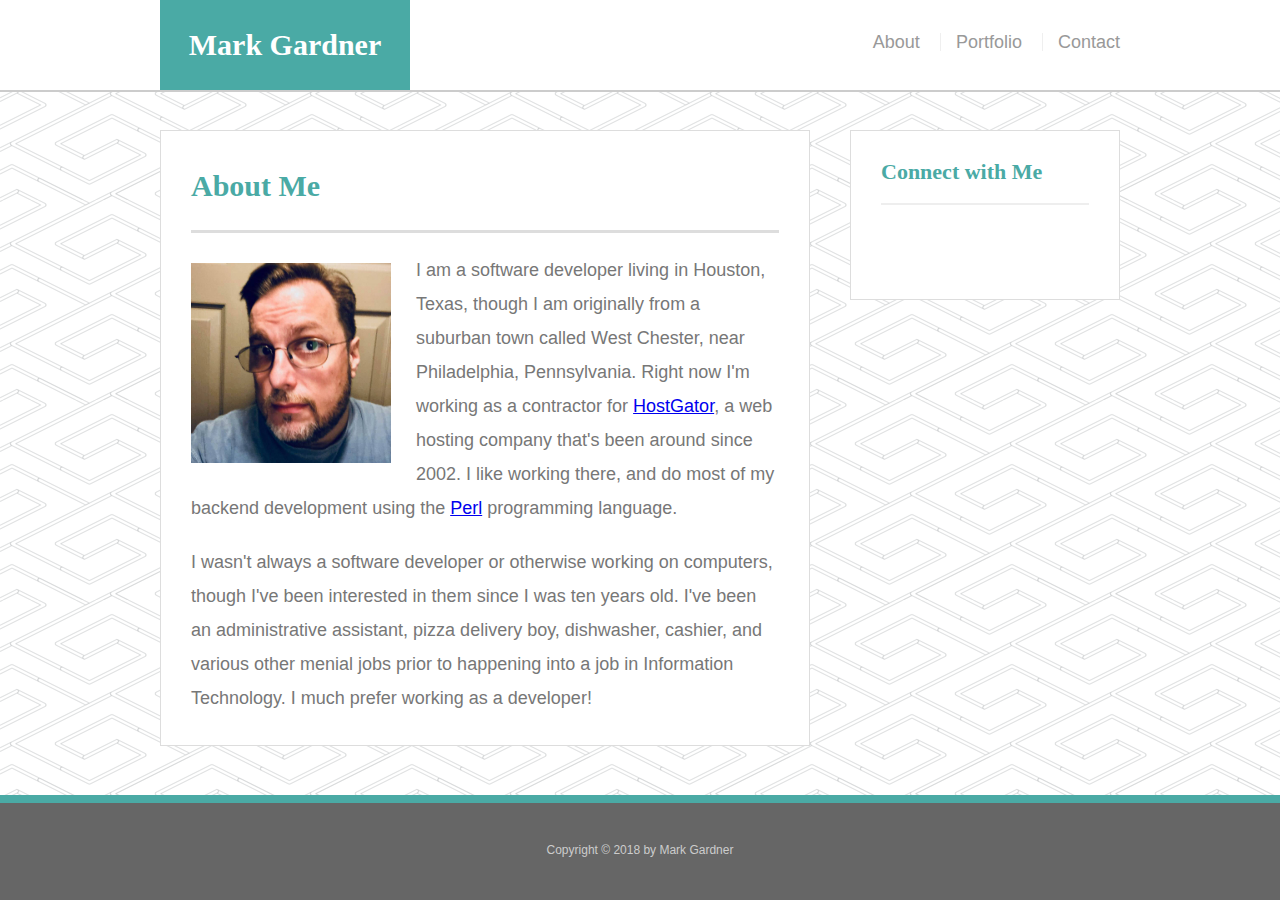
<file: index.html>
<!doctype html>
<html lang="en-us">

<head>
  <meta charset="UTF-8">
  <meta name="viewport" content="width=device-width, initial-scale=1, shrink-to-fit=no">
  <title>About Mark Gardner</title>
  <link rel="stylesheet" href="https://use.fontawesome.com/releases/v5.5.0/css/all.css" integrity="sha384-B4dIYHKNBt8Bc12p+WXckhzcICo0wtJAoU8YZTY5qE0Id1GSseTk6S+L3BlXeVIU" crossorigin="anonymous">
  <link rel="stylesheet" type="text/css" href="assets/css/style.css">
</head>

<body>

  <header id="masthead">
    <div class="container">
      <a href="index.html" id="logo">Mark Gardner</a>
      <nav>
        <a href="index.html">About</a>
        <a href="portfolio.html">Portfolio</a>
        <a href="contact.html">Contact</a>
      </nav>
    </div>
  </header>

  <div class="wrapper">
    <div id="main-container" class="container">
      <section class="main-section">
          <h1>About Me</h1>
          <img src="assets/images/38495672_10155549849255779_5660012240309321728_n.jpg" class="auth-image" alt="Photo of Mark">
          <p>
              I am a software developer living in Houston, Texas, though
              I am originally from a suburban town called West Chester,
              near Philadelphia, Pennsylvania. Right now I'm working as
              a contractor for
              <a href="https://www.hostgator.com/">HostGator</a>,
              a web hosting company that's been around since 2002.
              I like working there, and do most of my backend
              development using the
              <a href="https://www.perl.org/">Perl</a> programming
              language.
          </p>
          <p>
              I wasn't always a software developer or otherwise working
              on computers, though I've been interested in them since I
              was ten years old. I've been an administrative assistant,
              pizza delivery boy, dishwasher, cashier, and various other
              menial jobs prior to happening into a job in Information
              Technology. I much prefer working as a developer!
          </p>
      </section>

      <section class="sidebar">
        <div id="connect">
          <h2>Connect with Me</h2>

          <a href="https://github.com/mjgardner"><i class="fab fa-github social"></i></a>&nbsp;
          <a href="https://linkedin.com/in/mjgardner"><i class="fab fa-linkedin-in social"></i></a>&nbsp;
          <a href="https://stackoverflow.com/users/638877/mark-gardner"><i class="fab fa-stack-overflow social"></i></a>
        </div>
      </section>

    </div>
  </div>
  <footer>
    <div class="container">
      Copyright &copy; 2018 by Mark Gardner
    </div>
  </footer>
</body>

</html>
</file>
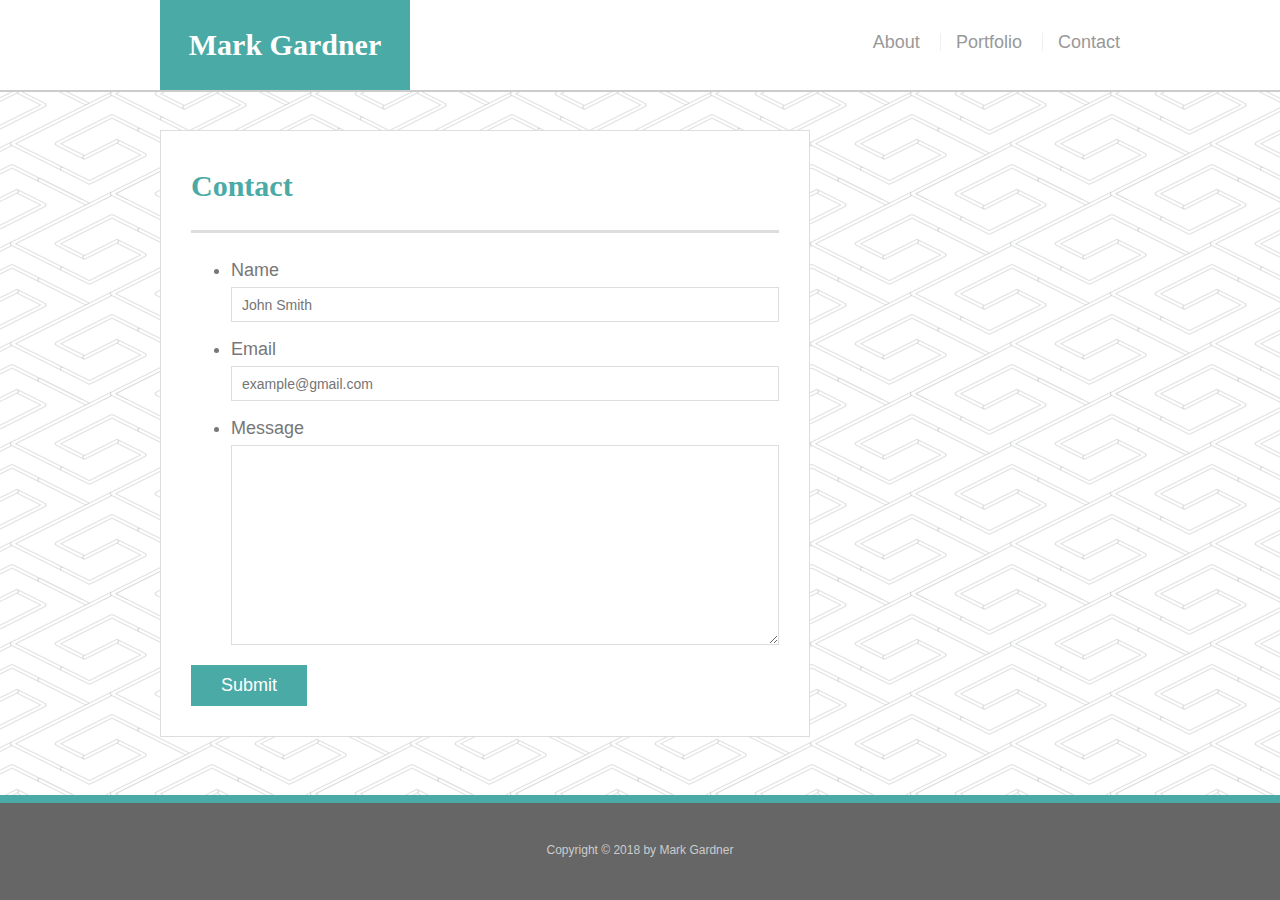
<file: contact.html>
<!doctype html>
<html lang="en-us">

<head>
  <meta charset="UTF-8">
  <meta name="viewport" content="width=device-width, initial-scale=1, shrink-to-fit=no">
  <title>Contact Mark Gardner</title>
  <link rel="stylesheet" type="text/css" href="assets/css/style.css">
</head>

<body>

  <header id="masthead">
    <div class="container">
      <a href="index.html" id="logo">Mark Gardner</a>
      <nav>
        <a href="index.html">About</a>
        <a href="portfolio.html">Portfolio</a>
        <a href="contact.html">Contact</a>
      </nav>
    </div>
  </header>

  <div class="wrapper">
    <div id="main-container" class="container">
      <section class="main-section">
        <h1>Contact</h1>

        <form id="contact-form">
          <ul>
            <li>
              <label for="name">Name</label>
              <input type="text" id="name" name="name" placeholder="John Smith" required="required">
            </li>
            <li>
              <label for="email">Email</label>
              <input type="email" id="email" name="email" placeholder="example@gmail.com" required="required">
            </li>
            <li>
              <label for="message">Message</label>
              <textarea id="message" name="message" required="required"></textarea>
            </li>
          </ul>
          <input type="submit">
        </form>

      </section>

    </div>
  </div>

  <footer>
    <div class="container">
      Copyright &copy; 2018 by Mark Gardner
    </div>
  </footer>
</body>

</html>
</file>
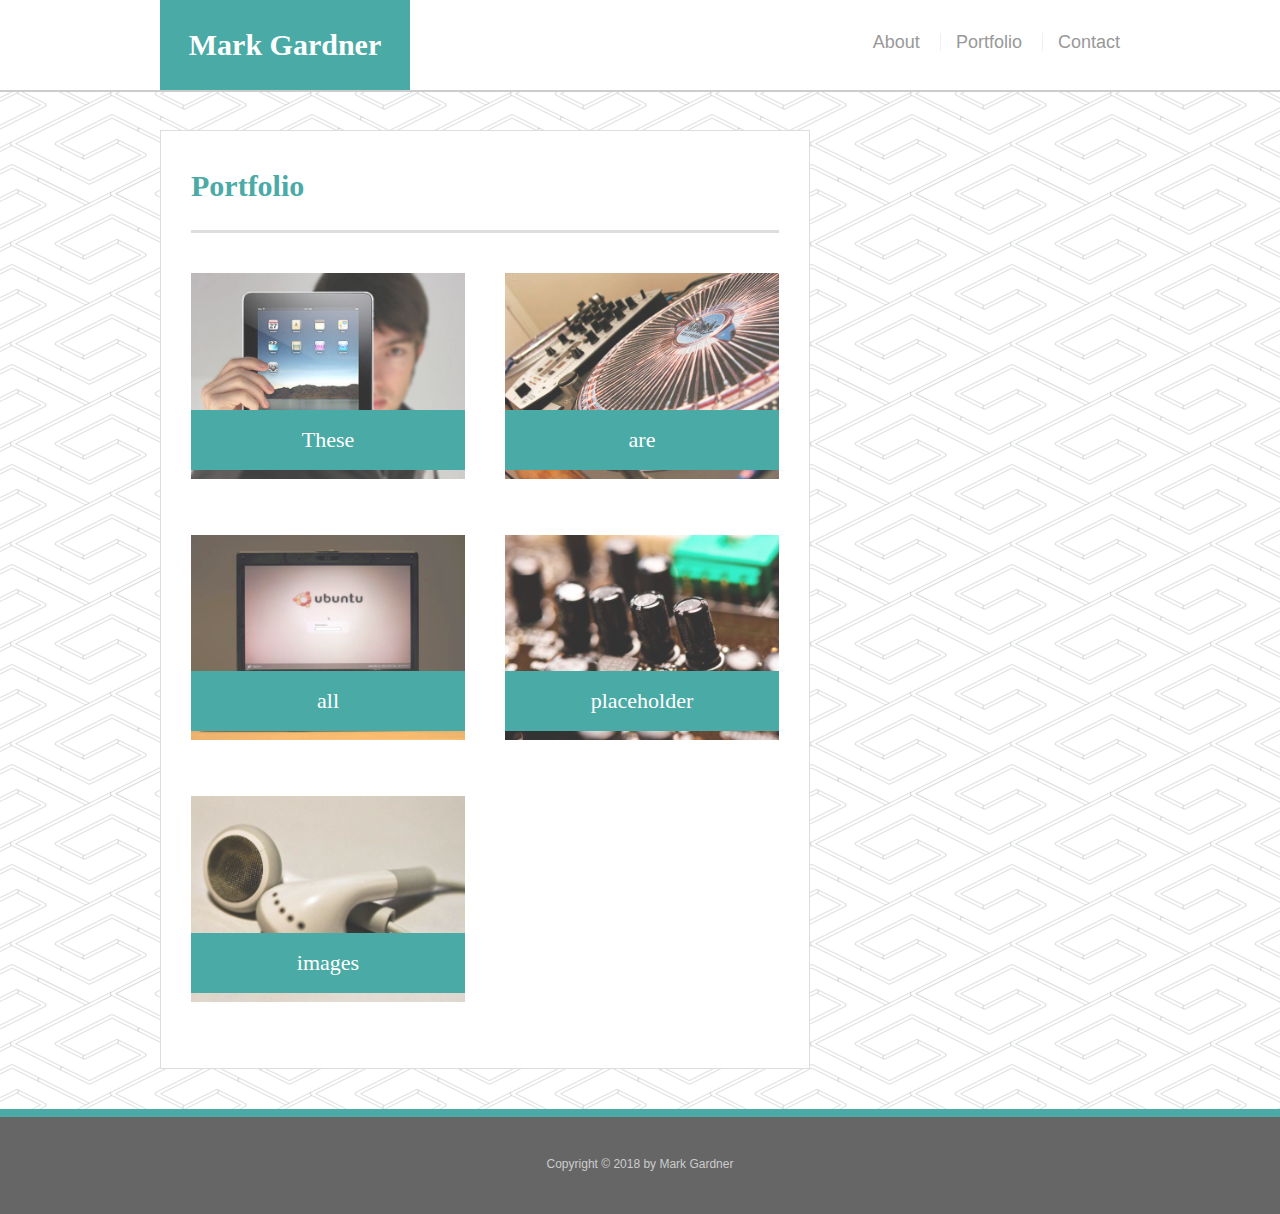
<file: portfolio.html>
<!doctype html>
<html lang="en-us">

<head>
  <meta charset="UTF-8">
  <meta name="viewport" content="width=device-width, initial-scale=1, shrink-to-fit=no">
  <title>Portfolio for Mark Gardner</title>
  <link rel="stylesheet" type="text/css" href="assets/css/style.css">
</head>

<body>

  <header id="masthead">
    <div class="container">
      <a href="index.html" id="logo">Mark Gardner</a>
      <nav>
        <a href="index.html">About</a>
        <a href="portfolio.html">Portfolio</a>
        <a href="contact.html">Contact</a>
      </nav>
    </div>
  </header>

  <div class="wrapper">
    <div id="main-container" class="container">
      <section class="main-section">
        <h1>Portfolio</h1>

        <div class="work">
          <img src="assets/images/lorempixel_640_480_technics_1.jpg" alt="placeholder image 1">

          <h3>These</h3>
        </div>
        <div class="work">
          <img src="assets/images/lorempixel_640_480_technics_2.jpg" alt="placeholder image 2">

          <h3>are</h3>
        </div>
        <div class="work">
          <img src="assets/images/lorempixel_640_480_technics_3.jpg" alt="placeholder image 3">

          <h3>all</h3>
        </div>
        <div class="work">
          <img src="assets/images/lorempixel_640_480_technics_4.jpg" alt="placeholder image 4">

          <h3>placeholder</h3>
        </div>
        <div class="work">
          <img src="assets/images/lorempixel_640_480_technics_5.jpg" alt="placeholder image 5">

          <h3>images</h3>
        </div>

      </section>

    </div>
  </div>
  <footer>
    <div class="container">
      Copyright &copy; 2018 by Mark Gardner
    </div>
  </footer>
</body>

</html>
</file>
<file: assets/css/style.css>
body {
  font-family: Arial, "Helvetica Neue", Helvetica, sans-serif;
  font-size: 18px;
  line-height: 34px;
  color: #777;
  background: url("../images/pipes.png");
}

* {
  box-sizing: border-box;
  margin: 0;
}

/* sticky footer styling */

/* https://css-tricks.com/snippets/css/sticky-footer/ */

html,
body {
  height: 100%;
}

.wrapper {
  height: auto !important;
  height: 100%;
  min-height: 100%;
  margin: 0 auto -105px;
}

footer,
.push {
  height: 105px;
}

/* end sticky footer styling */

/* start hover styling */

#logo:hover,
input[type=submit]:hover {
  background: #5e7f7e;
}

nav a:hover {
  color: #5e7f7e;
}

.social:hover {
  cursor: pointer;
  opacity: 0.8;
}

/* end hover styling */

/* general styling */

.container {
  width: 100%;
  max-width: 960px;
  margin: 0 auto;
  clear: both;
}

h1,
h2,
h3,
p {
  margin-bottom: 20px;
}

p:last-child {
  margin-bottom: 0;
}

h1,
h2,
h3 {
  font-family: Georgia, Times, "Times New Roman", serif;
  font-weight: 700;
  color: #4aaaa5;
}

h1 {
  padding-bottom: 20px;
  font-size: 30px;
  line-height: 49px;
  border-bottom: 3px solid #ddd;
}

h2,
h3 {
  font-size: 22px;
}

/* header */

#masthead {
  position: fixed;
  z-index: 99;
  width: 100%;
  margin: 0 0 30px;
  overflow: auto;
  color: #fff;
  background: #fff;
  border-bottom: 2px solid #ccc;
}

#logo {
  float: left;
  width: 250px;
  height: 90px;
  font-family: Georgia, Times, "Times New Roman", serif;
  font-size: 30px;
  font-weight: 700;
  line-height: 90px;
  color: #fff;
  text-align: center;
  text-decoration: none;
  background: #4aaaa5;
}

nav {
  float: right;
  margin-top: 25px;
}

nav a {
  display: inline-block;
  padding-left: 15px;
  margin-left: 15px;
  line-height: 18px;
  color: #999;
  text-decoration: none;
  border-left: 1px solid #efefef;
}

nav a:first-child {
  border-left: 0 none;
}

/* footer */

footer {
  padding: 30px 0;
  clear: both;
  font-size: 12px;
  color: #fff;
  color: #ccc;
  text-align: center;
  background: #666;
  border-top: 8px solid #4aaaa5;
}

/* sidebar */

.sidebar {
  float: right;
  width: 100%;
  max-width: 270px;
  padding: 30px;
  margin-bottom: 20px;
  background: #fff;
  border: 1px solid #ddd;
}

h3,
.sidebar h2 {
  padding-bottom: 20px;
  margin-bottom: 15px;
  line-height: 22px;
  border-bottom: 2px solid #eee;
}

.social {
  width: 62px;
  height: 62px;
  margin-top: 8px;
  margin-right: 5px;
  font-size: 62px;
}

.social:last-child {
  margin-right: 0;
}

/* main */

#main-container {
  padding-top: 130px;
}

.main-section {
  float: left;
  width: 100%;
  max-width: 650px;
  padding: 30px;
  margin: 0 0 40px;
  background: #fff;
  border: 1px solid #ddd;
}
/* portfolio page */

.work {
  position: relative;
  float: left;
  width: 274px;
  margin: 20px 0 25px;
  overflow: auto;
}

.work:nth-child(even) {
  margin-right: 40px;
}

.work img {
  width: 100%;
  border: 0 none;
  opacity: 0.8;
}

.work h3 {
  position: absolute;
  bottom: 20px;
  width: 100%;
  padding: 15px;
  margin-bottom: 0;
  font-weight: 300;
  line-height: 30px;
  color: #ffffff;
  text-align: center;
  background: #4aaaa5;
  border-bottom: 0;
}

.auth-image {
  float: left;
  width: 200px;
  height: auto;
  margin-top: 10px;
  margin-right: 25px;
}

/* contact page */

#contact-form ul {
  margin-bottom: 20px;
}

#contact-form li {
  margin-bottom: 10px;
}

label,
input[type=text],
input[type=email],
textarea {
  display: block;
  width: 100%;
}

input[type=text],
input[type=email],
textarea {
  height: 35px;
  padding: 0 10px;
  font-size: 14px;
  border: 1px solid #ddd;
}

textarea {
  height: 200px;
}

input[type=submit] {
  padding: 10px 30px;
  font-size: 18px;
  color: #fff;
  cursor: pointer;
  background: #4aaaa5;
  border: 0 none;
}

@media screen and (max-width: 980px) {
  .container {
    max-width: 960px;
  }
}

@media screen and (max-width: 768px) {
  .container {
    max-width: 750px;
  }
}

@media screen and (max-width: 640px) {
  .container {
    max-width: 620px;
  }
  #masthead {
    position: static;
  }
}
</file>
